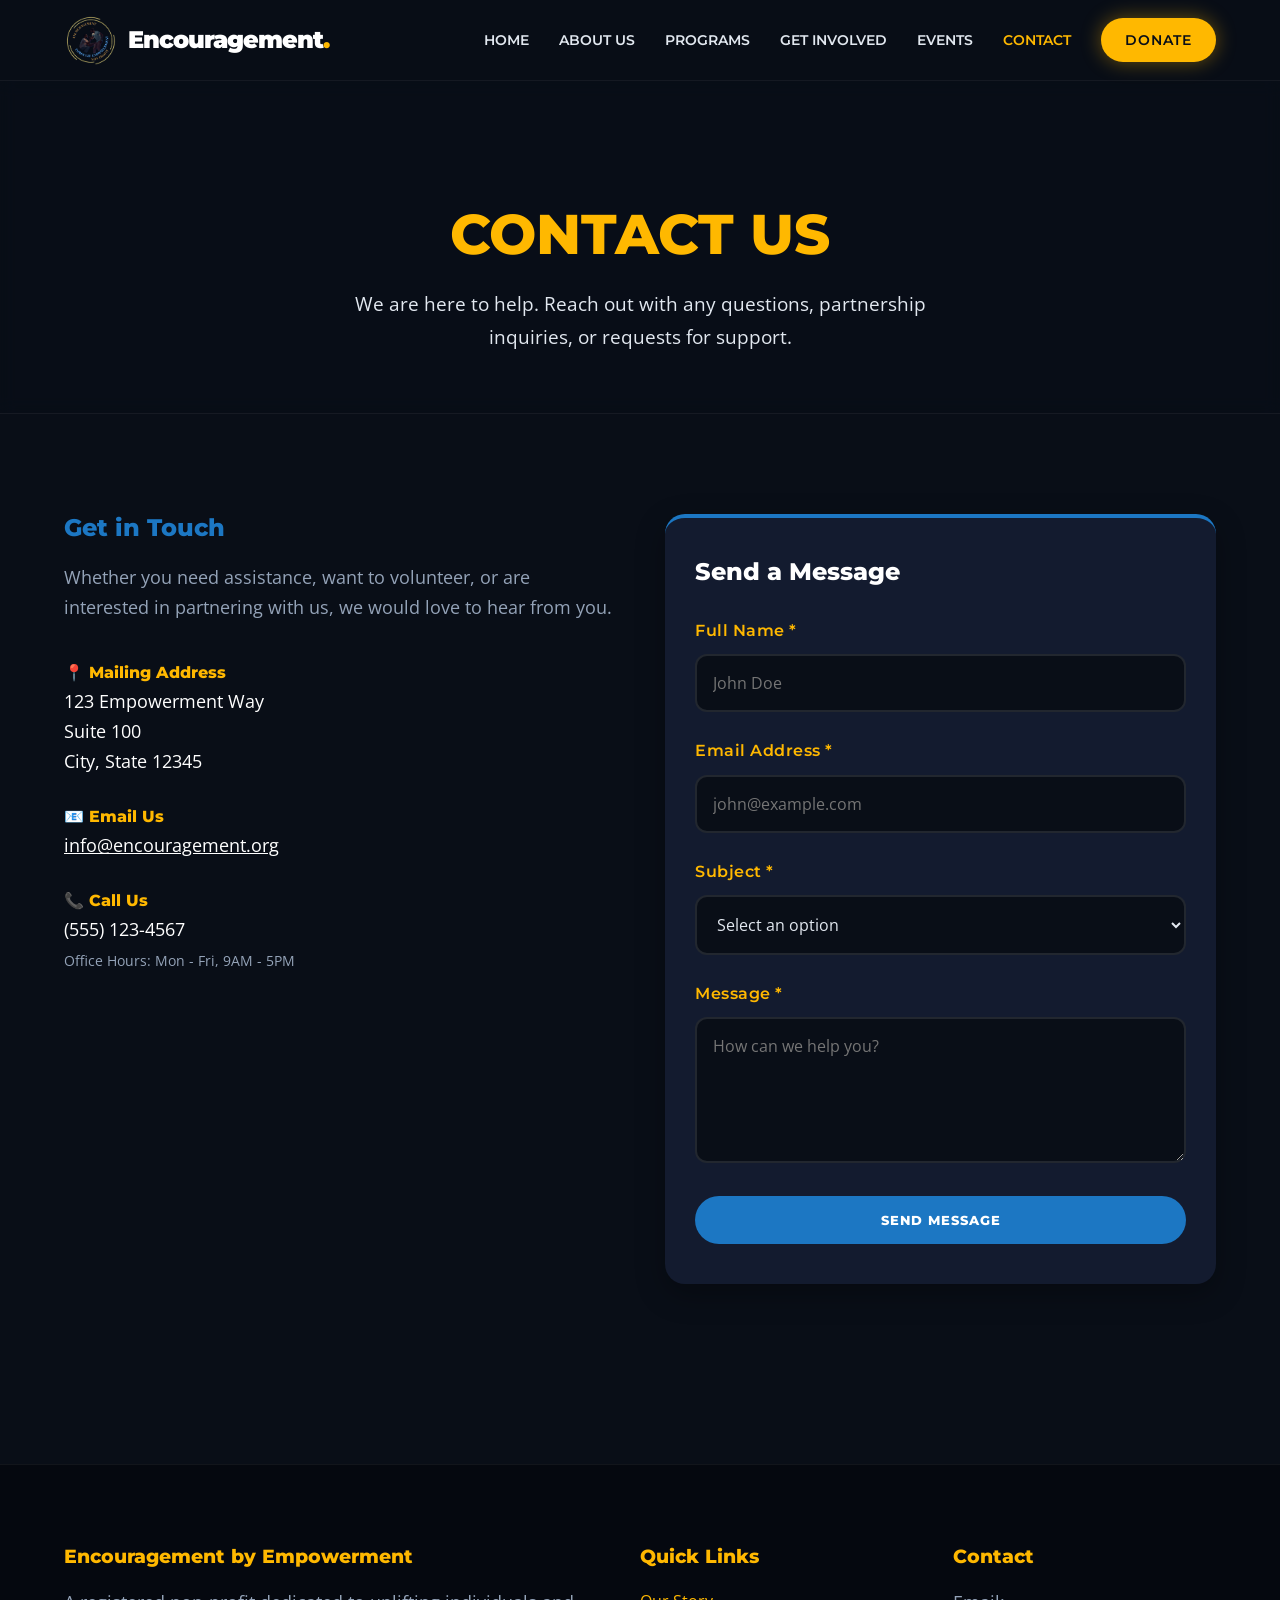
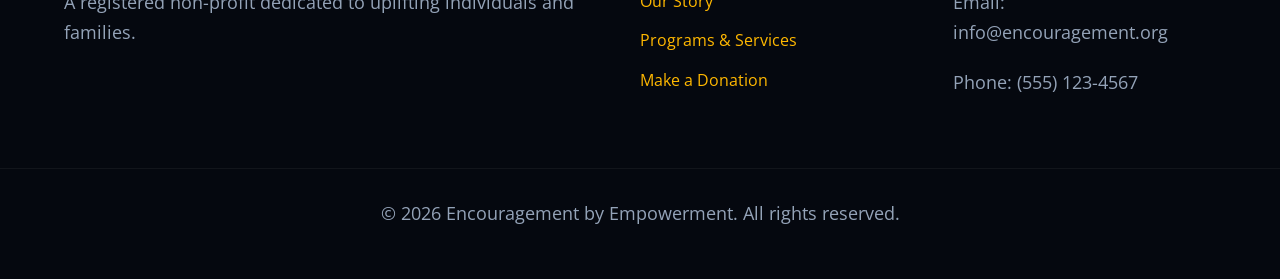
<file: contact.html>
<!DOCTYPE html>
<html lang="en">
<head>
    <meta charset="UTF-8">
    <meta name="viewport" content="width=device-width, initial-scale=1.0">
    <title>Contact Us | Encouragement by Empowerment</title>
    <link rel="stylesheet" href="css/style.css">
</head>
<body>

    <header class="site-header">
        <div class="container nav-container">
            
            <a href="index.html" class="logo-container">
                <img src="assets/logo.png" alt="Encouragement Logo" class="logo">
                <span class="logo-text">Encouragement<span>.</span></span>
            </a>

            <button class="nav-toggle" id="hamburger" aria-label="Toggle navigation" aria-controls="nav-links" aria-expanded="false">
                <span></span>
                <span></span>
                <span></span>
            </button>
            
            <nav class="nav-links" id="nav-links">
                <a href="index.html">Home</a>
                <a href="about.html">About Us</a>
                <a href="programs.html">Programs</a>
                <a href="involved.html">Get Involved</a>
                <a href="events.html">Events</a>
                <a href="contact.html">Contact</a>
                <a href="donate.html" class="btn-donate">Donate</a>
            </nav>
        </div>
    </header>

    <section class="page-header" style="background-image: url('https://images.unsplash.com/photo-1520923642038-b4259acecbd7?w=600&auto=format&fit=crop&q=60&ixlib=rb-4.1.0&ixid=M3wxMjA3fDB8MHxzZWFyY2h8MjR8fGNvbnRhY3R8ZW58MHx8MHx8fDA%3D');">
        <div class="container">
            <h1>Contact Us</h1>
            <p style="font-size: 1.2rem; max-width: 600px; margin: 0 auto; color: var(--text-main);">
                We are here to help. Reach out with any questions, partnership inquiries, or requests for support.
            </p>
        </div>
    </section>

    <section class="section-padding">
        <div class="container grid-2-cols" style="align-items: start;">
            
            <div>
                <h2 style="color: var(--primary-blue);">Get in Touch</h2>
                <p>Whether you need assistance, want to volunteer, or are interested in partnering with us, we would love to hear from you.</p>
                
                <div style="margin-top: 40px;">
                    <div style="margin-bottom: 30px;">
                        <h4 style="color: var(--accent-yellow); margin-bottom: 5px;">📍 Mailing Address</h4>
                        <p style="color: #FFF;">123 Empowerment Way<br>Suite 100<br>City, State 12345</p>
                    </div>

                    <div style="margin-bottom: 30px;">
                        <h4 style="color: var(--accent-yellow); margin-bottom: 5px;">📧 Email Us</h4>
                        <p><a href="mailto:info@encouragement.org" style="color: #FFF; text-decoration: underline;">info@encouragement.org</a></p>
                    </div>

                    <div style="margin-bottom: 30px;">
                        <h4 style="color: var(--accent-yellow); margin-bottom: 5px;">📞 Call Us</h4>
                        <p style="color: #FFF;">(555) 123-4567<br><span style="color: var(--text-muted); font-size: 0.9rem;">Office Hours: Mon - Fri, 9AM - 5PM</span></p>
                    </div>
                </div>
            </div>

            <div class="card" style="border-top: 4px solid var(--primary-blue);">
                <h2 style="color: #FFF;">Send a Message</h2>
                
                <form action="#" method="POST" data-form-name="Contact Request" id="contact-form" style="margin-top: 30px;">
                    
                    <div class="form-group">
                        <label class="form-label" for="contact-name">Full Name *</label>
                        <input type="text" id="contact-name" name="name" required class="form-control" placeholder="John Doe">
                    </div>

                    <div class="form-group">
                        <label class="form-label" for="contact-email">Email Address *</label>
                        <input type="email" id="contact-email" name="email" required class="form-control" placeholder="john@example.com">
                    </div>

                    <div class="form-group">
                        <label class="form-label" for="contact-subject">Subject *</label>
                        <select id="contact-subject" name="subject" class="form-control" required style="appearance: auto;">
                            <option value="" disabled selected>Select an option</option>
                            <option value="general">General Inquiry</option>
                            <option value="support">Need Assistance</option>
                            <option value="partnership">Partnership/Sponsorship</option>
                        </select>
                    </div>

                    <div class="form-group">
                        <label class="form-label" for="contact-message">Message *</label>
                        <textarea id="contact-message" name="message" rows="5" required class="form-control" placeholder="How can we help you?"></textarea>
                    </div>

                    <button type="submit" class="btn-donate" style="width: 100%; background-color: var(--primary-blue); box-shadow: none; color: #FFF !important;">Send Message</button>
                </form>
            </div>

        </div>
    </section>

    <footer class="site-footer">
        <div class="container footer-grid">
            <div><h4>Encouragement by Empowerment</h4><p>A registered non-profit dedicated to uplifting individuals and families.</p></div>
            <div><h4>Quick Links</h4><ul class="footer-links"><li><a href="about.html">Our Story</a></li><li><a href="programs.html">Programs & Services</a></li><li><a href="donate.html">Make a Donation</a></li></ul></div>
            <div><h4>Contact</h4><p>Email: info@encouragement.org</p><p>Phone: (555) 123-4567</p></div>
        </div>
        <div class="footer-bottom"><p>&copy; 2026 Encouragement by Empowerment. All rights reserved.</p></div>
    </footer>

    <script src="js/main.js"></script>
</body>
</html>
</file>
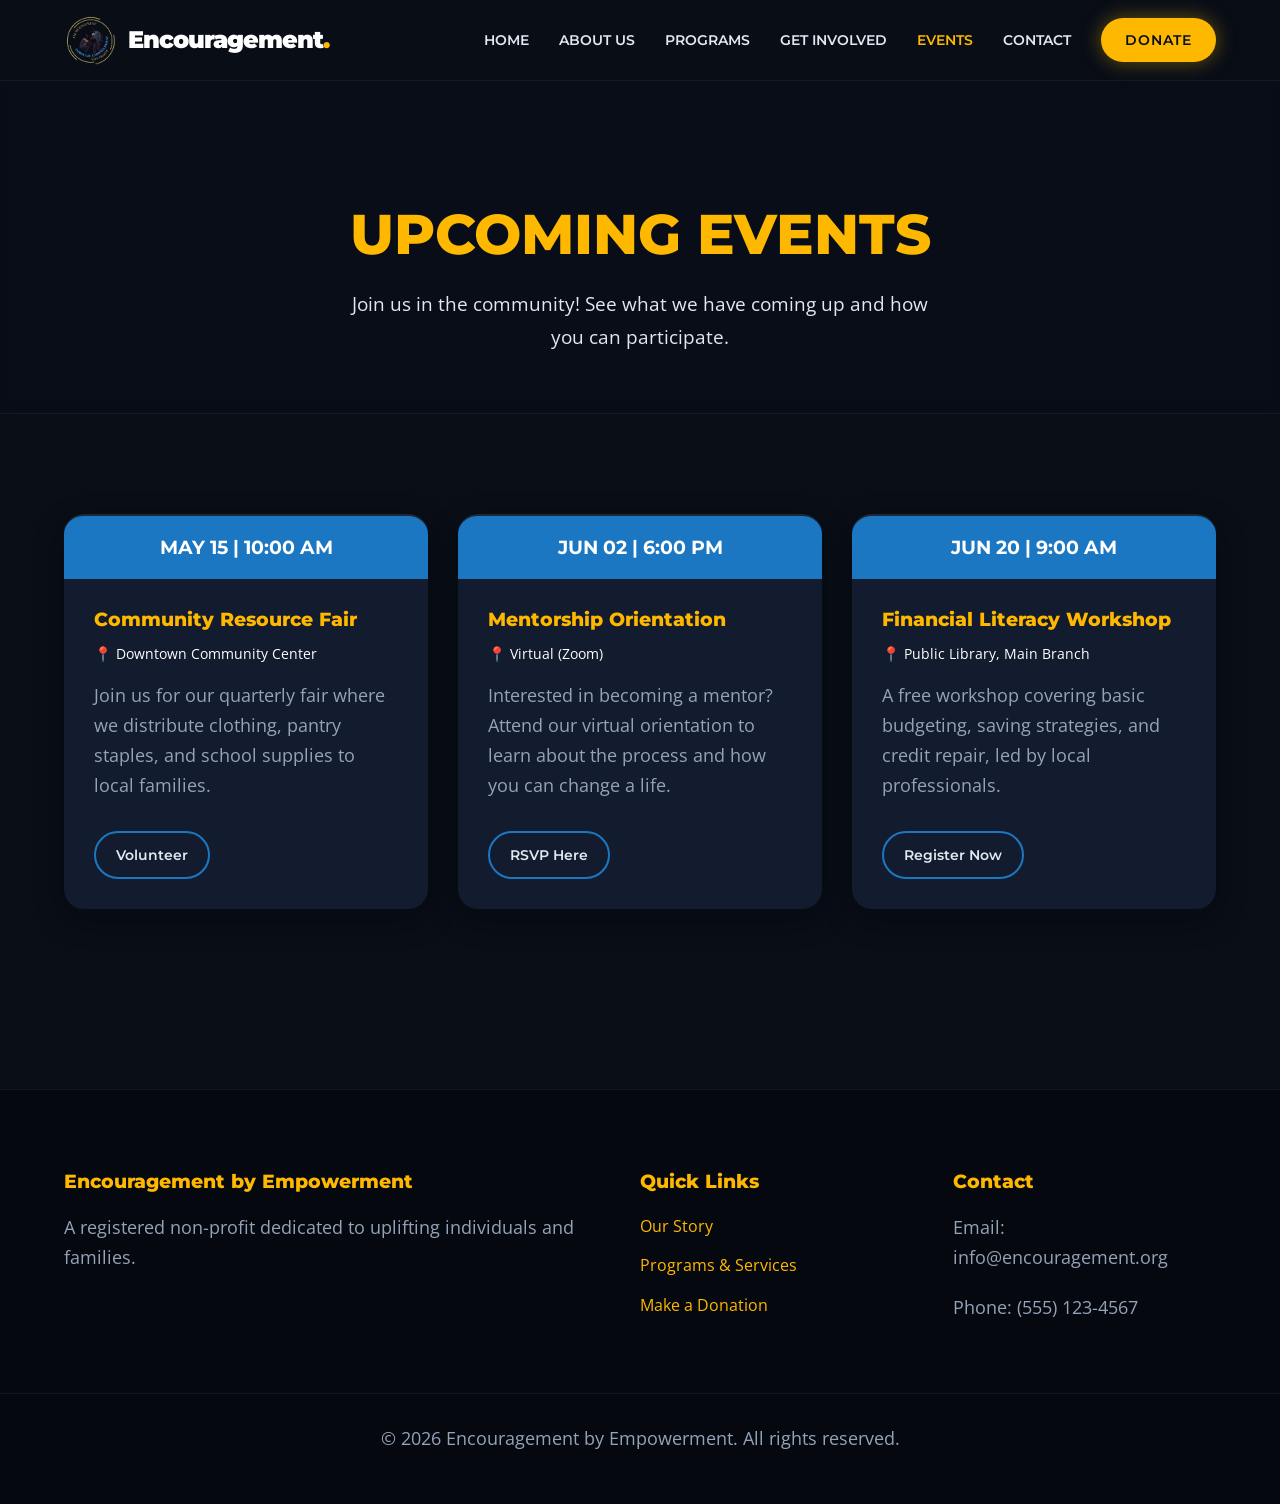
<file: events.html>
<!DOCTYPE html>
<html lang="en">
<head>
    <meta charset="UTF-8">
    <meta name="viewport" content="width=device-width, initial-scale=1.0">
    <title>Events & News | Encouragement by Empowerment</title>
    <link rel="stylesheet" href="css/style.css">
</head>
<body>

    <header class="site-header">
        <div class="container nav-container">
            
            <a href="index.html" class="logo-container">
                <img src="assets/logo.png" alt="Encouragement Logo" class="logo">
                <span class="logo-text">Encouragement<span>.</span></span>
            </a>

            <button class="nav-toggle" id="hamburger" aria-label="Toggle navigation" aria-controls="nav-links" aria-expanded="false">
                <span></span>
                <span></span>
                <span></span>
            </button>
            
            <nav class="nav-links" id="nav-links">
                <a href="index.html">Home</a>
                <a href="about.html">About Us</a>
                <a href="programs.html">Programs</a>
                <a href="involved.html">Get Involved</a>
                <a href="events.html">Events</a>
                <a href="contact.html">Contact</a>
                <a href="donate.html" class="btn-donate">Donate</a>
            </nav>
        </div>
    </header>

    <section class="page-header" style="background-image: url('https://images.unsplash.com/photo-1540575467063-178a50c2df87?w=600&auto=format&fit=crop&q=60&ixlib=rb-4.1.0&ixid=M3wxMjA3fDB8MHxzZWFyY2h8Mnx8ZXZlbnR8ZW58MHx8MHx8fDA%3D');">
        <div class="container">
            <h1>Upcoming Events</h1>
            <p style="font-size: 1.2rem; max-width: 600px; margin: 0 auto; color: var(--text-main);">
                Join us in the community! See what we have coming up and how you can participate.
            </p>
        </div>
    </section>

    <section class="section-padding">
        <div class="container grid-3-cols">
            
            <div class="card" style="padding: 0; overflow: hidden;">
                <div style="background-color: var(--primary-blue); padding: 15px; text-align: center;">
                    <strong style="color: #FFF; font-size: 1.2rem; font-family: var(--font-heading); text-transform: uppercase;">May 15 | 10:00 AM</strong>
                </div>
                <div style="padding: 30px;">
                    <h3 style="color: var(--accent-yellow); margin-bottom: 10px;">Community Resource Fair</h3>
                    <p style="font-size: 0.9rem; color: #FFF; margin-bottom: 15px;">📍 Downtown Community Center</p>
                    <p>Join us for our quarterly fair where we distribute clothing, pantry staples, and school supplies to local families.</p>
                    <a href="involved.html" class="btn-outline" style="padding: 10px 20px; font-size: 0.9rem; margin-top: 10px;">Volunteer</a>
                </div>
            </div>

            <div class="card" style="padding: 0; overflow: hidden;">
                <div style="background-color: var(--primary-blue); padding: 15px; text-align: center;">
                    <strong style="color: #FFF; font-size: 1.2rem; font-family: var(--font-heading); text-transform: uppercase;">Jun 02 | 6:00 PM</strong>
                </div>
                <div style="padding: 30px;">
                    <h3 style="color: var(--accent-yellow); margin-bottom: 10px;">Mentorship Orientation</h3>
                    <p style="font-size: 0.9rem; color: #FFF; margin-bottom: 15px;">📍 Virtual (Zoom)</p>
                    <p>Interested in becoming a mentor? Attend our virtual orientation to learn about the process and how you can change a life.</p>
                    <a href="contact.html" class="btn-outline" style="padding: 10px 20px; font-size: 0.9rem; margin-top: 10px;">RSVP Here</a>
                </div>
            </div>

            <div class="card" style="padding: 0; overflow: hidden;">
                <div style="background-color: var(--primary-blue); padding: 15px; text-align: center;">
                    <strong style="color: #FFF; font-size: 1.2rem; font-family: var(--font-heading); text-transform: uppercase;">Jun 20 | 9:00 AM</strong>
                </div>
                <div style="padding: 30px;">
                    <h3 style="color: var(--accent-yellow); margin-bottom: 10px;">Financial Literacy Workshop</h3>
                    <p style="font-size: 0.9rem; color: #FFF; margin-bottom: 15px;">📍 Public Library, Main Branch</p>
                    <p>A free workshop covering basic budgeting, saving strategies, and credit repair, led by local professionals.</p>
                    <a href="contact.html" class="btn-outline" style="padding: 10px 20px; font-size: 0.9rem; margin-top: 10px;">Register Now</a>
                </div>
            </div>

        </div>
    </section>

    <footer class="site-footer">
        <div class="container footer-grid">
            <div><h4>Encouragement by Empowerment</h4><p>A registered non-profit dedicated to uplifting individuals and families.</p></div>
            <div><h4>Quick Links</h4><ul class="footer-links"><li><a href="about.html">Our Story</a></li><li><a href="programs.html">Programs & Services</a></li><li><a href="donate.html">Make a Donation</a></li></ul></div>
            <div><h4>Contact</h4><p>Email: info@encouragement.org</p><p>Phone: (555) 123-4567</p></div>
        </div>
        <div class="footer-bottom"><p>&copy; 2026 Encouragement by Empowerment. All rights reserved.</p></div>
    </footer>

    <script src="js/main.js"></script>
</body>
</html>
</file>
<file: css/style.css>
/* ==========================================================================
   1. VARIABLES, FONTS & RESET (VIBRANT DARK THEME)
   ========================================================================== */
@import url('https://fonts.googleapis.com/css2?family=Montserrat:wght@400;600;800;900&family=Open+Sans:wght@400;600&display=swap');

:root {
    /* Vibrant Dark Palette */
    --bg-main: #090e17;       /* Deepest dark blue/black */
    --bg-card: #131b2f;       /* Lighter dark blue for cards */
    --primary-blue: #1C77C3;  /* Electric blue accent */
    --accent-yellow: #FFB800; /* Vibrant high-conversion gold */
    --accent-yellow-hover: #e6a600;
    
    /* Text Colors */
    --text-main: #E2E8F0;     /* Crisp off-white for readability */
    --text-muted: #94A3B8;    /* Muted grey for secondary text */
    --text-dark: #090e17;     /* Used for text inside yellow buttons */

    /* Typography */
    --font-heading: 'Montserrat', sans-serif; /* Bold, impactful headers */
    --font-body: 'Open Sans', sans-serif;     /* Clean, readable paragraphs */
}

* {
    margin: 0;
    padding: 0;
    box-sizing: border-box;
}

body {
    font-family: var(--font-body);
    background-color: var(--bg-main);
    color: var(--text-main);
    line-height: 1.7;
    overflow-x: hidden;
}

a { text-decoration: none; color: var(--accent-yellow); transition: all 0.3s ease; }
a:hover { color: var(--text-main); }

/* ==========================================================================
   2. DONATION-FOCUSED BUTTONS & UTILITIES
   ========================================================================== */
.container { width: 90%; max-width: 1200px; margin: 0 auto; }
.section-padding { padding: 100px 0; }
.text-center { text-align: center; }

/* The high-converting Donate Button */
.btn-donate {
    display: inline-block;
    background-color: var(--accent-yellow);
    color: var(--text-dark) !important;
    font-family: var(--font-heading);
    font-weight: 800;
    text-transform: uppercase;
    letter-spacing: 1px;
    padding: 16px 36px;
    border-radius: 50px;
    border: none;
    cursor: pointer;
    box-shadow: 0 0 20px rgba(255, 184, 0, 0.4);
    transition: all 0.3s ease;
}

.btn-donate:hover {
    background-color: var(--accent-yellow-hover);
    transform: translateY(-3px) scale(1.02);
    box-shadow: 0 10px 30px rgba(255, 184, 0, 0.6);
}

.btn-outline {
    display: inline-block;
    background-color: transparent;
    color: var(--text-main) !important;
    font-family: var(--font-heading);
    font-weight: 600;
    padding: 14px 32px;
    border-radius: 50px;
    border: 2px solid var(--primary-blue);
    transition: all 0.3s ease;
}

.btn-outline:hover {
    background-color: var(--primary-blue);
    transform: translateY(-3px);
}

/* ==========================================================================
   3. MODERN IMAGE MASKING (The Professional Look)
   ========================================================================== */
/* This creates that cool, fluid, asymmetrical shape for images */
.modern-image {
    width: 100%;
    height: 100%;
    object-fit: cover;
    border-radius: 30% 70% 70% 30% / 30% 30% 70% 70%;
    box-shadow: 0 20px 50px rgba(0,0,0,0.5);
    border: 4px solid var(--bg-card);
    transition: border-radius 0.5s ease-in-out;
}

.modern-image:hover {
    border-radius: 70% 30% 30% 70% / 70% 70% 30% 30%; /* Animates shape on hover */
}

/* ==========================================================================
   4. LAYOUT & CARDS
   ========================================================================== */
.grid-2-cols { display: grid; grid-template-columns: 1fr 1fr; gap: 50px; align-items: center; }
.grid-3-cols { display: grid; grid-template-columns: repeat(3, 1fr); gap: 30px; }

.card {
    background-color: var(--bg-card);
    padding: 40px 30px;
    border-radius: 20px;
    border-top: 2px solid rgba(255,255,255,0.05);
    box-shadow: 0 10px 30px rgba(0,0,0,0.3);
    transition: transform 0.3s ease;
}

.card:hover { transform: translateY(-10px); }

/* Typography */
h1, h2, h3, h4 { font-family: var(--font-heading); font-weight: 800; color: #FFFFFF; margin-bottom: 20px; line-height: 1.2; }
.title-highlight { color: var(--accent-yellow); }
p { margin-bottom: 20px; color: var(--text-muted); font-size: 1.1rem; }

/* ==========================================================================
   5. HEADER & NAVIGATION
   ========================================================================== */
.site-header {
    background-color: rgba(9, 14, 23, 0.95);
    backdrop-filter: blur(10px);
    position: sticky;
    top: 0;
    z-index: 1000;
    border-bottom: 1px solid rgba(255,255,255,0.05);
}

.nav-container { display: flex; justify-content: space-between; align-items: center; padding: 15px 0; }
.logo-container {
    display: flex;
    align-items: center;
    gap: 12px; /* This creates the space between the image and the text */
}

.logo { 
    height: 50px; /* Scaled down slightly so it balances well with the text */
    width: auto;
    transition: transform 0.3s ease; 
}

.logo-container:hover .logo { 
    transform: scale(1.05); 
}

.logo-text { 
    font-family: var(--font-heading); 
    font-size: 1.5rem; 
    font-weight: 900; 
    color: #FFF; 
    letter-spacing: -1px; 
}

.logo-text span { 
    color: var(--accent-yellow); 
}
.nav-links { display: flex; align-items: center; gap: 30px; }
.nav-links a { color: var(--text-main); font-weight: 600; font-family: var(--font-heading); text-transform: uppercase; font-size: 0.9rem; }
.nav-links a:hover { color: var(--accent-yellow); }
.nav-links a.btn-donate { color: var(--text-dark) !important; padding: 10px 24px; font-size: 0.9rem; }
.nav-links a.current-page { color: var(--accent-yellow); }

.nav-toggle {
    display: none;
    width: 44px;
    height: 44px;
    background: transparent;
    border: 1px solid rgba(255,255,255,0.2);
    border-radius: 10px;
    padding: 9px;
    cursor: pointer;
}

.nav-toggle span {
    display: block;
    width: 100%;
    height: 3px;
    background: var(--text-main);
    border-radius: 2px;
    margin: 4px 0;
}

/* ==========================================================================
   6. DONATION QUICK-SELECT UI
   ========================================================================== */
.donation-box {
    background: var(--bg-card);
    padding: 40px;
    border-radius: 24px;
    border: 1px solid rgba(255,255,255,0.1);
}

.tier-grid {
    display: grid;
    grid-template-columns: repeat(3, 1fr);
    gap: 15px;
    margin-bottom: 25px;
}

.tier-btn {
    background: var(--bg-main);
    color: var(--text-main);
    border: 2px solid rgba(255,255,255,0.1);
    padding: 15px;
    border-radius: 12px;
    font-family: var(--font-heading);
    font-weight: 800;
    font-size: 1.2rem;
    cursor: pointer;
    transition: all 0.3s ease;
}

.tier-btn:hover, .tier-btn.active {
    background: var(--primary-blue);
    border-color: var(--primary-blue);
    color: #FFF;
}

.btn-outline.active {
    background-color: var(--primary-blue);
    border-color: var(--primary-blue);
    color: #FFF !important;
}

.form-feedback {
    margin-top: 14px;
    font-size: 0.95rem;
    border-radius: 10px;
    padding: 10px 12px;
    display: none;
}

.form-feedback.success {
    display: block;
    color: #8de7b3;
    background: rgba(31, 81, 46, 0.5);
    border: 1px solid rgba(141, 231, 179, 0.35);
}

.form-feedback.error {
    display: block;
    color: #ffadad;
    background: rgba(117, 33, 33, 0.55);
    border: 1px solid rgba(255, 173, 173, 0.35);
}

.donation-summary {
    text-align: center;
    color: var(--text-main);
    font-size: 0.9rem;
    margin: -8px 0 15px;
}

.fade-up {
    opacity: 0;
    transform: translateY(24px);
    transition: opacity 0.6s ease, transform 0.6s ease;
}

.visible {
    opacity: 1;
    transform: translateY(0);
}

.delay-1 { transition-delay: 0.05s; }
.delay-2 { transition-delay: 0.12s; }
.delay-3 { transition-delay: 0.2s; }

/* ==========================================================================
   7. RESPONSIVE DESIGN
   ========================================================================== */
@media (max-width: 960px) {
    .grid-2-cols, .grid-3-cols { grid-template-columns: 1fr; }
    h1 { font-size: 2.8rem !important; }
}

@media (max-width: 768px) {
    .nav-container { position: relative; }
    .nav-toggle { display: block; }
    .nav-links {
        display: none;
        flex-direction: column;
        align-items: stretch;
        position: absolute;
        right: 0;
        top: calc(100% + 8px);
        width: min(320px, 88vw);
        background: rgba(9, 14, 23, 0.98);
        border: 1px solid rgba(255,255,255,0.12);
        border-radius: 14px;
        padding: 14px;
        gap: 10px;
        box-shadow: 0 18px 32px rgba(0,0,0,0.45);
    }
    .nav-links.active { display: flex; }
    .nav-links a { padding: 10px 12px; border-radius: 8px; }
    .nav-links a.btn-donate { text-align: center; }
    .section-padding { padding: 60px 0; }
    .page-header { background-attachment: scroll; }
    .donation-box { position: static !important; top: auto !important; }
}

/* ==========================================================================
   8. FORMS, PAGE HEADERS & FOOTER (DARK THEME)
   ========================================================================== */
.page-header { 
    padding: 120px 0 60px; 
    text-align: center; 
    border-bottom: 1px solid rgba(255,255,255,0.05);
    background-size: cover;
    background-position: center;
    background-attachment: fixed;
    position: relative;
}

.page-header::before {
    content: '';
    position: absolute;
    top: 0;
    left: 0;
    right: 0;
    bottom: 0;
    background: rgba(9, 14, 23, 0.65);
    backdrop-filter: blur(8px);
    z-index: 1;
}

.page-header > * {
    position: relative;
    z-index: 2;
}

.page-header h1 { font-size: 3.5rem; color: var(--accent-yellow); text-transform: uppercase; }

/* Dark Theme Forms */
.form-group { margin-bottom: 25px; text-align: left; }
.form-label { display: block; font-weight: 600; margin-bottom: 10px; color: var(--accent-yellow); font-family: var(--font-heading); letter-spacing: 0.5px; }
.form-control { width: 100%; padding: 16px; background-color: var(--bg-main); border: 2px solid rgba(255,255,255,0.1); border-radius: 12px; color: var(--text-main); font-family: var(--font-body); font-size: 1rem; transition: border-color 0.3s; }
.form-control:focus { outline: none; border-color: var(--primary-blue); }

/* Dark Theme Footer */
.site-footer { background-color: #05080f; padding: 80px 0 30px; border-top: 1px solid rgba(255,255,255,0.05); margin-top: 80px; }
.footer-grid { display: grid; grid-template-columns: 2fr 1fr 1fr; gap: 50px; }
.footer-grid h4 { color: var(--accent-yellow); font-size: 1.2rem; margin-bottom: 20px; }
.footer-links { list-style: none; }
.footer-links li { margin-bottom: 12px; }
.footer-bottom { text-align: center; padding-top: 30px; margin-top: 50px; border-top: 1px solid rgba(255,255,255,0.05); color: var(--text-muted); font-size: 0.9rem; }

@media (max-width: 768px) { .footer-grid { grid-template-columns: 1fr; } }
</file>
